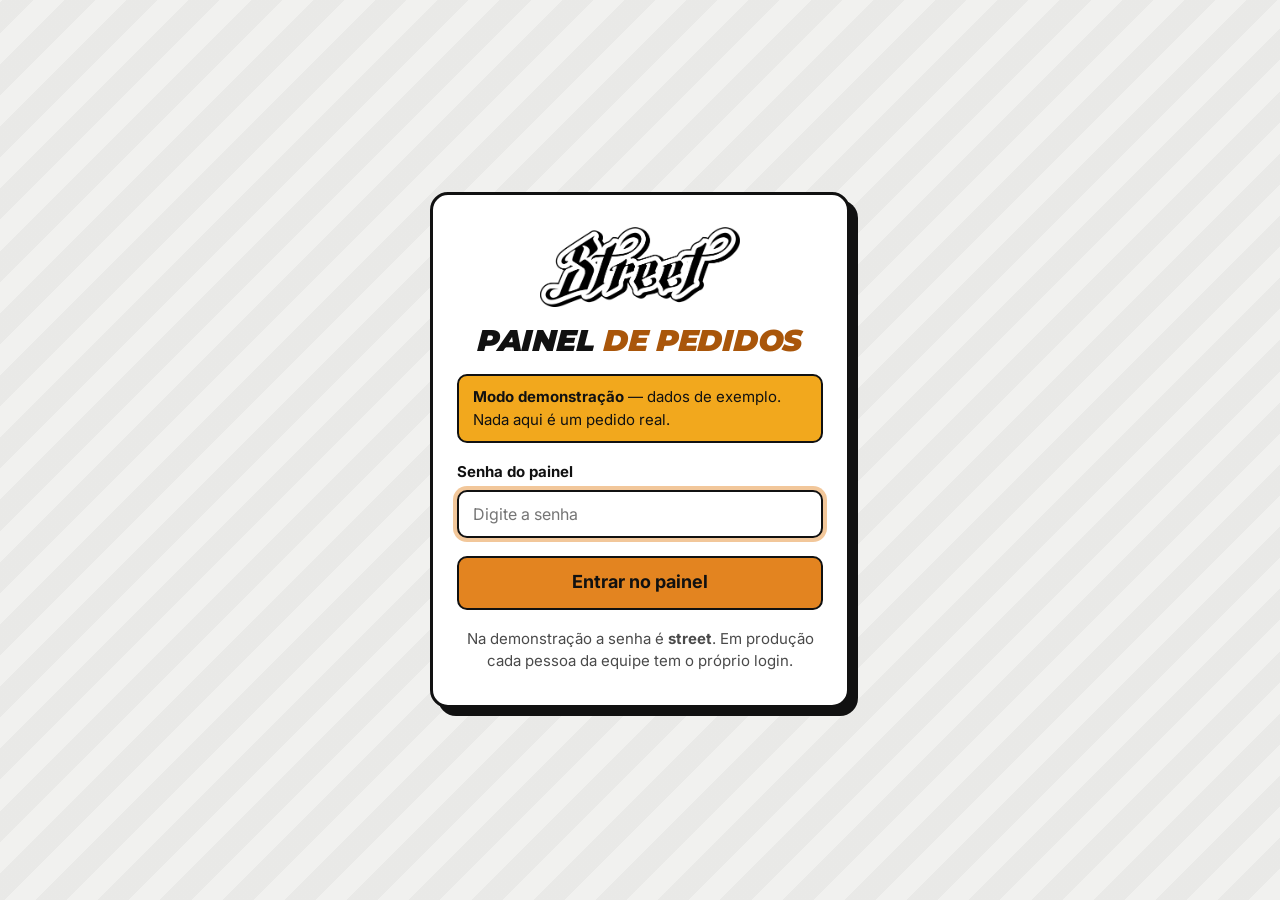
<file: admin.html>
<!doctype html>
<html lang="pt-BR">
<head>
<meta charset="utf-8">
<meta name="viewport" content="width=device-width, initial-scale=1, viewport-fit=cover">
<meta name="robots" content="noindex, nofollow">
<meta name="theme-color" content="#111111">
<title>Painel Street</title>
<link rel="icon" href="assets/img/logo-street.png">
<link rel="preconnect" href="https://fonts.googleapis.com">
<link rel="preconnect" href="https://fonts.gstatic.com" crossorigin>
<link rel="stylesheet" href="https://fonts.googleapis.com/css2?family=Inter:wght@400;500;600;700;800&family=Montserrat:ital,wght@1,800;1,900&display=swap">
<link rel="stylesheet" href="assets/css/admin.css?v=20261020081001">
</head>
<body>

<!-- ============ LOGIN ============ -->
<section id="login" class="login" hidden>
  <form id="form-login" class="login-card" autocomplete="off">
    <img src="assets/img/logo-street.png" alt="Street Distribuidora" class="login-logo" width="220" height="87">
    <h1 class="tit">Painel <span>de pedidos</span></h1>
    <p class="login-demo"><strong>Modo demonstração</strong> — dados de exemplo. Nada aqui é um pedido real.</p>
    <label class="campo">
      <span>Senha do painel</span>
      <input id="senha" type="password" inputmode="text" autocomplete="current-password" required placeholder="Digite a senha">
    </label>
    <p id="login-erro" class="login-erro" role="alert" hidden>Senha incorreta. Tente de novo.</p>
    <button type="submit" class="btn btn-pri btn-grande">Entrar no painel</button>
    <p class="login-dica">Na demonstração a senha é <strong>street</strong>. Em produção cada pessoa da equipe tem o próprio login.</p>
  </form>
</section>

<!-- ============ APP ============ -->
<div id="app" class="app" hidden>
  <aside id="sidebar" class="sidebar" aria-label="Menu do painel">
    <div class="side-topo">
      <a href="#/visao" class="side-logo" aria-label="Visão geral"><img src="assets/img/logo-street.png" alt="Street Distribuidora" width="150" height="60"></a>
      <span class="side-sub">Painel</span>
      <button class="btn-ico side-fechar" data-act="menu-fechar" aria-label="Fechar menu"><svg class="ico"><use href="#i-x"/></svg></button>
    </div>
    <nav class="side-nav">
      <a href="#/visao" data-nav="visao"><svg class="ico"><use href="#i-home"/></svg><span>Visão geral</span></a>
      <a href="#/pedidos" data-nav="pedidos"><svg class="ico"><use href="#i-pedidos"/></svg><span>Pedidos</span><b class="cont" id="cont-pix" title="Pedidos aguardando pagamento" hidden></b></a>
      <a href="#/separacao" data-nav="separacao"><svg class="ico"><use href="#i-sep"/></svg><span>Separação</span><b class="cont cont-azul" id="cont-sep" title="Pedidos para separar" hidden></b></a>
      <a href="#/lojistas" data-nav="lojistas"><svg class="ico"><use href="#i-loja"/></svg><span>Lojistas</span><b class="cont" id="cont-loj" title="Cadastros pendentes" hidden></b></a>
      <a href="#/produtos" data-nav="produtos"><svg class="ico"><use href="#i-tag"/></svg><span>Produtos</span></a>
      <a href="#/config" data-nav="config"><svg class="ico"><use href="#i-cfg"/></svg><span>Configurações</span></a>
    </nav>
    <div class="side-pe">
      <a href="index.html" target="_blank" rel="noopener" class="side-loja"><svg class="ico"><use href="#i-ext"/></svg><span>Ver loja</span></a>
      <button class="side-sair" data-act="sair"><svg class="ico"><use href="#i-sair"/></svg><span>Sair</span></button>
    </div>
  </aside>
  <div class="menu-fundo" data-act="menu-fechar" hidden></div>

  <div class="main">
    <header class="topo">
      <button class="btn-ico topo-menu" data-act="menu-abrir" aria-label="Abrir menu"><svg class="ico"><use href="#i-menu"/></svg></button>
      <img src="assets/img/logo-street.png" alt="" class="topo-logo" width="90" height="36">
      <h1 id="titulo" class="tit topo-tit">Visão geral</h1>
      <div class="topo-dir">
        <span id="selo-exemplo" class="selo-ex" hidden><span class="selo-pre">Dados de </span>exemplo</span>
        <span class="aovivo" title="O painel atualiza sozinho quando a loja recebe um pedido"><i aria-hidden="true"></i><span class="aovivo-txt">Ao vivo</span></span>
        <button id="btn-som" class="btn-ico" data-act="som" aria-pressed="true" aria-label="Som de novo pedido ligado" title="Som de novo pedido"><svg class="ico"><use href="#i-som"/></svg></button>
      </div>
    </header>
    <main id="view" class="view" tabindex="-1"></main>
  </div>

  <nav class="barra-inf" aria-label="Atalhos">
    <a href="#/visao" data-nav="visao"><svg class="ico"><use href="#i-home"/></svg><span>Início</span></a>
    <a href="#/pedidos" data-nav="pedidos"><svg class="ico"><use href="#i-pedidos"/></svg><span>Pedidos</span><b class="cont" id="cont-pix-m" title="Pedidos aguardando pagamento" hidden></b></a>
    <a href="#/separacao" data-nav="separacao"><svg class="ico"><use href="#i-sep"/></svg><span>Separar</span></a>
    <a href="#/lojistas" data-nav="lojistas"><svg class="ico"><use href="#i-loja"/></svg><span>Lojistas</span><b class="cont" id="cont-loj-m" hidden></b></a>
    <button data-act="menu-abrir"><svg class="ico"><use href="#i-menu"/></svg><span>Mais</span></button>
  </nav>
</div>

<!-- Painel lateral do pedido -->
<div id="gaveta-fundo" class="gaveta-fundo" data-act="gaveta-fechar" hidden></div>
<aside id="gaveta" class="gaveta" role="dialog" aria-modal="true" aria-labelledby="gaveta-tit" hidden></aside>

<!-- Confirmação -->
<div id="modal" class="modal" role="dialog" aria-modal="true" aria-labelledby="modal-tit" hidden>
  <div class="modal-card">
    <h2 id="modal-tit" class="tit"></h2>
    <div id="modal-txt"></div>
    <div class="modal-acoes">
      <button class="btn btn-sec" data-act="modal-nao">Voltar</button>
      <button class="btn btn-pri" data-act="modal-sim" id="modal-sim">Confirmar</button>
    </div>
  </div>
</div>

<div id="toasts" class="toasts" aria-live="polite"></div>
<div id="print-area" class="print-area"></div>

<!-- Ícones -->
<svg width="0" height="0" style="position:absolute" aria-hidden="true">
  <defs>
    <symbol id="i-home" viewBox="0 0 24 24"><path d="M3 11l9-8 9 8"/><path d="M5 10v10h14V10"/><path d="M10 20v-6h4v6"/></symbol>
    <symbol id="i-pedidos" viewBox="0 0 24 24"><path d="M6 2h12v20l-3-2-3 2-3-2-3 2z"/><path d="M9 7h6M9 11h6M9 15h4"/></symbol>
    <symbol id="i-sep" viewBox="0 0 24 24"><rect x="5" y="4" width="14" height="17" rx="2"/><path d="M9 4V2h6v2"/><path d="M9 12.5l2 2 4-4.5"/></symbol>
    <symbol id="i-loja" viewBox="0 0 24 24"><path d="M3 9l2-5h14l2 5"/><path d="M4 9v11h16V9"/><path d="M3 9h18"/><path d="M10 20v-6h4v6"/></symbol>
    <symbol id="i-tag" viewBox="0 0 24 24"><path d="M20.5 12.5l-8 8-9-9V3.5h8z"/><circle cx="7.5" cy="7.5" r="1.5"/></symbol>
    <symbol id="i-cfg" viewBox="0 0 24 24"><path d="M4 6h9M19 6h1M4 12h3M11 12h9M4 18h11M19 18h1"/><circle cx="16" cy="6" r="2.2"/><circle cx="9" cy="12" r="2.2"/><circle cx="17" cy="18" r="2.2"/></symbol>
    <symbol id="i-ext" viewBox="0 0 24 24"><path d="M14 3h7v7"/><path d="M21 3l-9 9"/><path d="M19 14v6H4V5h6"/></symbol>
    <symbol id="i-sair" viewBox="0 0 24 24"><path d="M9 21H4V3h5"/><path d="M16 17l5-5-5-5"/><path d="M21 12H9"/></symbol>
    <symbol id="i-menu" viewBox="0 0 24 24"><path d="M3 6h18M3 12h18M3 18h18"/></symbol>
    <symbol id="i-x" viewBox="0 0 24 24"><path d="M6 6l12 12M18 6L6 18"/></symbol>
    <symbol id="i-busca" viewBox="0 0 24 24"><circle cx="11" cy="11" r="7"/><path d="M20 20l-4-4"/></symbol>
    <symbol id="i-print" viewBox="0 0 24 24"><path d="M6 9V3h12v6"/><rect x="3" y="9" width="18" height="8" rx="1"/><path d="M6 14h12v7H6z"/></symbol>
    <symbol id="i-zap" viewBox="0 0 24 24"><path d="M20.5 12a8.5 8.5 0 0 1-12.6 7.4L3 21l1.6-4.7A8.5 8.5 0 1 1 20.5 12z"/><path d="M9 9.5c.3 2.4 2.6 4.8 5.5 5.3l1.2-1.4-1.9-1-.8.8c-1-.4-2-1.4-2.4-2.4l.8-.8-1-1.9z"/></symbol>
    <symbol id="i-ok" viewBox="0 0 24 24"><path d="M5 12.5l4.5 4.5L20 6.5"/></symbol>
    <symbol id="i-som" viewBox="0 0 24 24"><path d="M11 5L6 9H3v6h3l5 4z"/><path d="M15.5 8.5a5 5 0 0 1 0 7M18.5 5.5a9 9 0 0 1 0 13"/></symbol>
    <symbol id="i-mudo" viewBox="0 0 24 24"><path d="M11 5L6 9H3v6h3l5 4z"/><path d="M16 9.5l5 5M21 9.5l-5 5"/></symbol>
    <symbol id="i-caminhao" viewBox="0 0 24 24"><path d="M2 6h12v10H2z"/><path d="M14 9h4l4 4v3h-8"/><circle cx="6" cy="18" r="2"/><circle cx="18" cy="18" r="2"/></symbol>
    <symbol id="i-pix" viewBox="0 0 24 24"><path d="M12 2.5l4 4-4 4-4-4zM12 13.5l4 4-4 4-4-4zM2.5 12l4-4 4 4-4 4zM13.5 12l4-4 4 4-4 4z"/></symbol>
    <symbol id="i-sino" viewBox="0 0 24 24"><path d="M6 16V11a6 6 0 1 1 12 0v5l2 2H4z"/><path d="M10 21h4"/></symbol>
    <symbol id="i-desfazer" viewBox="0 0 24 24"><path d="M3 12a9 9 0 1 0 3-6.7L3 8"/><path d="M3 3v5h5"/></symbol>
    <symbol id="i-copiar" viewBox="0 0 24 24"><rect x="8" y="8" width="13" height="13" rx="2"/><path d="M16 8V3H3v13h5"/></symbol>
  </defs>
</svg>

<script src="assets/js/config.js?v=20261020081001"></script>
<script src="assets/js/store.js?v=20261020081001"></script>
<script src="assets/js/admin.js?v=20261020081001"></script>
</body>
</html>
</file>
<file: assets/css/admin.css>
/* Painel Street — tema claro, contraste alto, alvos de toque >= 44px. */
:root {
  --laranja: #E38420;
  --laranja-txt: #A9560A;   /* laranja para texto sobre branco (contraste 5:1) */
  --laranja-barra: #C76A12; /* barras do gráfico (contraste >= 3:1) */
  --laranja-claro: #FCEBD7;
  --mostarda: #F2A81D;
  --tinta: #111111;
  --tinta-2: #333333;
  --tinta-3: #4A4A4A;
  --papel: #F1F1EF;
  --branco: #FFFFFF;
  --borda: #C9C9C3;
  --borda-forte: #111111;
  --verde: #1A9E5C;
  --verde-esc: #137A47;
  --verde-claro: #DDF3E7;
  --azul: #2D6CDF;
  --roxo: #6B3FC9;
  --vermelho: #B8322A;
  --vermelho-claro: #FBE3E1;
  --raio: 12px;
  --sombra: 0 2px 0 rgba(17,17,17,.06), 0 8px 24px rgba(17,17,17,.06);
  --fonte: 'Inter', system-ui, -apple-system, 'Segoe UI', Roboto, Arial, sans-serif;
  --fonte-tit: 'Montserrat', 'Inter', system-ui, sans-serif;
  --side: 252px;
  color-scheme: light;
}

* { box-sizing: border-box; }
html { -webkit-text-size-adjust: 100%; }
body {
  margin: 0; background: var(--papel); color: var(--tinta);
  font: 400 16px/1.5 var(--fonte); -webkit-font-smoothing: antialiased;
  overflow-x: hidden;
}
img { max-width: 100%; display: block; }
button, input, select, textarea { font: inherit; color: inherit; }
a { color: inherit; }
[hidden] { display: none !important; }
:focus-visible { outline: 3px solid var(--laranja); outline-offset: 2px; }

.ico { width: 22px; height: 22px; flex: none; fill: none; stroke: currentColor; stroke-width: 2; stroke-linecap: round; stroke-linejoin: round; }

.tit {
  font-family: var(--fonte-tit); font-weight: 900; font-style: italic; text-transform: uppercase;
  letter-spacing: -.01em; line-height: 1.05; margin: 0; transform: skewX(-3deg);
}
.tit span { color: var(--laranja-txt); }
.sr { position: absolute !important; width: 1px; height: 1px; overflow: hidden; clip: rect(0 0 0 0); white-space: nowrap; }

/* ---------- botões ---------- */
.btn {
  display: inline-flex; align-items: center; justify-content: center; gap: 8px;
  min-height: 46px; padding: 10px 18px; border-radius: 10px; border: 2px solid var(--tinta);
  font-weight: 700; font-size: 16px; cursor: pointer; text-decoration: none; line-height: 1.15;
  transition: transform .12s ease, box-shadow .12s ease, background-color .12s ease;
  background: var(--branco); color: var(--tinta);
}
.btn:hover { transform: translateY(-1px); box-shadow: 0 3px 0 var(--tinta); }
.btn:active { transform: translateY(1px); box-shadow: none; }
.btn .ico { width: 20px; height: 20px; }
.btn-pri { background: var(--laranja); color: var(--tinta); }
.btn-preto { background: var(--tinta); color: var(--branco); }
.btn-preto:hover { box-shadow: 0 3px 0 var(--laranja); }
.btn-verde { background: var(--verde-esc); color: var(--branco); border-color: var(--verde-esc); }
.btn-verde:hover { box-shadow: 0 3px 0 var(--tinta); }
.btn-sec { background: var(--branco); }
.btn-perigo { background: var(--branco); color: var(--vermelho); border-color: var(--vermelho); }
.btn-perigo:hover { box-shadow: 0 3px 0 var(--vermelho); }
.btn-perigo-cheio { background: var(--vermelho); color: var(--branco); border-color: var(--vermelho); }
.btn-zap { background: #128C4A; color: #fff; border-color: #128C4A; }
.btn-peq { min-height: 44px; padding: 8px 14px; font-size: 15px; }
.btn-grande { min-height: 54px; font-size: 18px; width: 100%; }
.btn-bloco { width: 100%; }
.btn-ico {
  display: inline-grid; place-items: center; width: 46px; height: 46px; border-radius: 10px;
  border: 2px solid transparent; background: transparent; cursor: pointer; color: var(--tinta);
}
.btn-ico:hover { background: var(--papel); border-color: var(--tinta); }
.btn[disabled] { opacity: .45; cursor: not-allowed; transform: none; box-shadow: none; }

/* ---------- login ---------- */
.login {
  min-height: 100vh; min-height: 100dvh; display: grid; place-items: center; padding: 24px 16px;
  background:
    repeating-linear-gradient(-45deg, transparent 0 22px, rgba(17,17,17,.035) 22px 44px),
    var(--papel);
}
.login-card {
  width: 100%; max-width: 420px; background: var(--branco); border: 3px solid var(--tinta);
  border-radius: 18px; padding: 32px 24px; box-shadow: 8px 8px 0 var(--tinta); display: grid; gap: 18px;
}
.login-logo { width: 200px; height: auto; margin: 0 auto; }
.login-card .tit { font-size: 30px; text-align: center; }
.login-demo { margin: 0; background: var(--mostarda); border: 2px solid var(--tinta); border-radius: 10px; padding: 10px 14px; font-size: 15px; }
.login-erro { margin: 0; color: var(--vermelho); font-weight: 700; }
.login-dica { margin: 0; font-size: 15px; color: var(--tinta-3); text-align: center; }

.campo { display: grid; gap: 6px; }
.campo > span { font-weight: 700; font-size: 15px; }
.campo small { color: var(--tinta-3); font-size: 15px; }
.inp, .campo input, .campo select, .campo textarea {
  width: 100%; min-height: 48px; border: 2px solid var(--tinta); border-radius: 10px; background: var(--branco);
  padding: 10px 14px; font-size: 16px;
}
.campo textarea { min-height: 84px; resize: vertical; }
.inp:focus, .campo input:focus, .campo select:focus, .campo textarea:focus { outline: none; box-shadow: 0 0 0 4px rgba(227,132,32,.45); }

/* ---------- estrutura ---------- */
.app { min-height: 100vh; }
.sidebar {
  position: fixed; inset: 0 auto 0 0; width: var(--side); background: var(--branco); border-right: 2px solid var(--tinta);
  display: flex; flex-direction: column; z-index: 40; overflow-y: auto;
}
.side-topo { padding: 20px 18px 14px; display: flex; align-items: center; gap: 10px; border-bottom: 2px solid var(--papel); }
.side-logo img { width: 128px; height: auto; }
.side-sub {
  font-family: var(--fonte-tit); font-weight: 900; font-style: italic; text-transform: uppercase; font-size: 13px;
  background: var(--tinta); color: var(--laranja); padding: 3px 8px; border-radius: 6px; transform: rotate(-4deg);
}
.side-fechar { margin-left: auto; display: none; }
.side-nav { display: grid; gap: 4px; padding: 14px 12px; }
.side-nav a, .side-loja, .side-sair {
  display: flex; align-items: center; gap: 12px; min-height: 50px; padding: 10px 14px; border-radius: 10px;
  text-decoration: none; font-weight: 600; font-size: 16px; color: var(--tinta); border: 2px solid transparent;
  background: none; cursor: pointer; width: 100%; text-align: left;
}
.side-nav a:hover, .side-loja:hover, .side-sair:hover { background: var(--papel); border-color: var(--tinta); }
.side-nav a.ativo { background: var(--tinta); color: var(--branco); border-color: var(--tinta); }
.side-nav a.ativo .ico { color: var(--laranja); }
.cont {
  margin-left: auto; min-width: 28px; height: 28px; padding: 0 8px; border-radius: 99px; display: inline-grid; place-items: center;
  background: var(--laranja); color: var(--tinta); font-size: 15px; font-weight: 800; border: 2px solid var(--tinta);
}
.cont-azul { background: var(--azul); color: #fff; }
.side-pe { margin-top: auto; padding: 12px; border-top: 2px solid var(--papel); display: grid; gap: 4px; }
.side-loja { background: var(--mostarda); border-color: var(--tinta); font-weight: 700; }
.side-loja:hover { background: var(--laranja); }

.main { margin-left: var(--side); min-width: 0; }
.topo {
  position: sticky; top: 0; z-index: 30; display: flex; align-items: center; gap: 12px;
  padding: 12px 28px; min-height: 70px; background: rgba(241,241,239,.94); backdrop-filter: blur(8px);
  border-bottom: 2px solid var(--tinta);
}
.topo-menu, .topo-logo { display: none; }
.topo-tit { font-size: 28px; }
.topo-dir { margin-left: auto; display: flex; align-items: center; gap: 10px; min-width: 0; }
.topo-dir > * { flex: none; }
.selo-ex {
  background: var(--mostarda); color: var(--tinta); border: 2px solid var(--tinta); border-radius: 8px; padding: 4px 10px;
  font-weight: 800; font-size: 14px; text-transform: uppercase; transform: rotate(-2deg); white-space: nowrap;
}
.aovivo { display: inline-flex; align-items: center; gap: 8px; font-weight: 700; font-size: 15px; white-space: nowrap; }
.aovivo i { width: 12px; height: 12px; border-radius: 50%; background: var(--verde); box-shadow: 0 0 0 0 rgba(26,158,92,.6); animation: pulso 2s infinite; }
@keyframes pulso { 0% { box-shadow: 0 0 0 0 rgba(26,158,92,.55); } 70% { box-shadow: 0 0 0 10px rgba(26,158,92,0); } 100% { box-shadow: 0 0 0 0 rgba(26,158,92,0); } }
#btn-som[aria-pressed="false"] { color: var(--vermelho); }

.view { padding: 24px 28px 48px; max-width: 1360px; outline: none; }
.barra-inf { display: none; }
.menu-fundo { position: fixed; inset: 0; background: rgba(17,17,17,.55); z-index: 39; }

/* ---------- blocos ---------- */
.card { background: var(--branco); border: 2px solid var(--tinta); border-radius: var(--raio); padding: 20px; min-width: 0; }
.card-tit { display: flex; align-items: center; gap: 10px; margin: 0 0 14px; flex-wrap: wrap; }
.card-tit h2 { font-family: var(--fonte-tit); font-weight: 900; font-style: italic; text-transform: uppercase; font-size: 19px; margin: 0; }
.card-tit .sub { color: var(--tinta-3); font-size: 15px; }
.card-tit .dir { margin-left: auto; }
.grade { display: grid; gap: 18px; }
.g2 { grid-template-columns: repeat(2, minmax(0, 1fr)); }
.g3 { grid-template-columns: repeat(3, minmax(0, 1fr)); }
.pilha { display: grid; gap: 18px; }
.pilha > *, .grade > * { min-width: 0; }
.vazio { padding: 28px 16px; text-align: center; color: var(--tinta-3); font-size: 16px; }
.vazio strong { display: block; color: var(--tinta); font-size: 18px; margin-bottom: 4px; }
.aviso {
  display: flex; gap: 12px; align-items: flex-start; padding: 14px 16px; border-radius: 10px; border: 2px solid var(--tinta);
  background: var(--laranja-claro); font-size: 15px;
}
.aviso .ico { color: var(--laranja-txt); margin-top: 1px; }
.aviso p { margin: 0; }
.mono { font-variant-numeric: tabular-nums; font-feature-settings: 'tnum'; }
.muted { color: var(--tinta-3); }
.forte { font-weight: 700; }

/* KPIs */
.kpis { display: grid; grid-template-columns: repeat(4, minmax(0, 1fr)); gap: 16px; }
.kpi { background: var(--branco); border: 2px solid var(--tinta); border-radius: var(--raio); padding: 16px 18px; min-width: 0; text-decoration: none; display: block; }
.kpi .rot { font-size: 15px; font-weight: 700; color: var(--tinta-2); display: block; }
.kpi .val { font-size: 30px; font-weight: 800; line-height: 1.15; display: block; margin: 6px 0 2px; letter-spacing: -.02em; overflow-wrap: anywhere; }
.kpi .det { font-size: 15px; color: var(--tinta-3); }
.kpi-pix { background: var(--laranja); box-shadow: 5px 5px 0 var(--tinta); transition: transform .12s; }
.kpi-pix:hover { transform: translate(-2px, -2px); box-shadow: 7px 7px 0 var(--tinta); }
.kpi-pix .rot, .kpi-pix .det { color: var(--tinta); }
.kpi-pix .det { font-weight: 700; }

/* gráfico */
.grafico { position: relative; }
.grafico svg { display: block; width: 100%; height: auto; overflow: visible; }
.grafico .eixo { font: 600 13px var(--fonte); fill: var(--tinta-3); }
.grafico .eixo-x { font: 600 13px var(--fonte); fill: var(--tinta-2); }
.grafico .grade-l { stroke: #DEDED9; stroke-width: 1; }
.grafico .base-l { stroke: var(--tinta); stroke-width: 1.5; }
.grafico .barra { fill: var(--laranja-barra); transition: fill .12s; }
.grafico .barra.hoje { fill: var(--tinta); }
.grafico .alvo { fill: transparent; cursor: pointer; }
.grafico .col:hover .barra, .grafico .col:focus .barra { fill: var(--laranja); }
.grafico .col:hover .barra.hoje { fill: #444; }
.grafico .col:focus { outline: none; }
.dica {
  position: absolute; pointer-events: none; background: var(--tinta); color: #fff; border-radius: 8px; padding: 8px 12px;
  font-size: 15px; line-height: 1.35; white-space: nowrap; transform: translate(-50%, calc(-100% - 10px)); z-index: 5;
}
.dica b { color: var(--mostarda); }
.resumo-graf { display: flex; gap: 24px; flex-wrap: wrap; margin-top: 10px; font-size: 15px; }
.resumo-graf b { font-size: 17px; }

/* rankings */
.rank { list-style: none; margin: 0; padding: 0; display: grid; gap: 4px; }
.rank li { display: grid; grid-template-columns: 30px 48px minmax(0, 1fr) auto; gap: 12px; align-items: center; padding: 8px 4px; border-bottom: 1px solid #E2E2DD; }
.rank li:last-child { border-bottom: 0; }
.rank .pos { font-family: var(--fonte-tit); font-weight: 900; font-style: italic; font-size: 18px; color: var(--laranja-txt); text-align: center; }
.rank img, .rank .ph { width: 48px; height: 48px; border-radius: 8px; object-fit: cover; border: 1.5px solid var(--borda); background: var(--papel); }
.rank .nm { font-weight: 600; font-size: 15px; line-height: 1.3; overflow: hidden; display: -webkit-box; -webkit-line-clamp: 2; -webkit-box-orient: vertical; }
.rank .nm small { display: block; font-weight: 500; color: var(--tinta-3); font-size: 14px; }
.rank .q { font-weight: 800; text-align: right; white-space: nowrap; }
.rank .q small { display: block; font-weight: 500; color: var(--tinta-3); font-size: 14px; }
.rank.sem-img li { grid-template-columns: 30px minmax(0, 1fr) auto; }

.barras-h { display: grid; gap: 12px; }
.barras-h .linha { display: grid; gap: 4px; }
.barras-h .top { display: flex; gap: 8px; justify-content: space-between; font-size: 15px; }
.barras-h .top b { font-weight: 700; }
.barras-h .trilho { height: 12px; background: var(--papel); border-radius: 99px; overflow: hidden; border: 1px solid #D6D6D0; }
.barras-h .enche { height: 100%; background: var(--laranja-barra); border-radius: 99px; }
.ufs { display: flex; flex-wrap: wrap; gap: 8px; margin-bottom: 16px; }
.uf { border: 2px solid var(--tinta); border-radius: 8px; padding: 6px 12px; font-weight: 800; font-size: 15px; background: var(--branco); }
.uf b { color: var(--laranja-txt); margin-left: 4px; }

/* status */
.st {
  display: inline-flex; align-items: center; gap: 6px; padding: 4px 10px; border-radius: 8px; font-weight: 800; font-size: 14px;
  white-space: nowrap; line-height: 1.3; color: #fff; border: 2px solid transparent;
}
.st-aguardando_pagamento { background: var(--laranja); color: var(--tinta); border-color: var(--tinta); }
.st-pago { background: var(--verde-esc); }
.st-separando { background: var(--azul); }
.st-enviado { background: var(--roxo); }
.st-entregue { background: var(--tinta); }
.st-cancelado { background: var(--vermelho); }
.st-pendente { background: var(--mostarda); color: var(--tinta); border-color: var(--tinta); }
.st-aprovado { background: var(--verde-esc); }
.st-recusado { background: var(--vermelho); }
.etq {
  display: inline-block; padding: 2px 8px; border-radius: 6px; font-size: 13px; font-weight: 800; text-transform: uppercase;
  border: 2px solid var(--tinta); background: var(--branco); white-space: nowrap; letter-spacing: .02em;
}
.etq-alt { background: var(--mostarda); }
.etq-esg { background: #E4E4E0; color: var(--tinta); }
.etq-oc { background: var(--tinta); color: #fff; }
.etq-dest { background: var(--laranja); }

/* abas */
.abas { display: flex; gap: 8px; overflow-x: auto; padding-bottom: 4px; margin-bottom: 16px; scrollbar-width: thin; }
.aba {
  flex: none; display: inline-flex; align-items: center; gap: 8px; min-height: 46px; padding: 8px 16px; border-radius: 10px;
  border: 2px solid var(--tinta); background: var(--branco); font-weight: 700; font-size: 15px; cursor: pointer; white-space: nowrap;
}
.aba .n { background: var(--papel); border-radius: 99px; padding: 0 8px; min-width: 26px; text-align: center; font-weight: 800; }
.aba:hover { background: var(--papel); }
.aba.ativo { background: var(--tinta); color: #fff; }
.aba.ativo .n { background: var(--laranja); color: var(--tinta); }

.filtros { display: grid; grid-template-columns: minmax(0, 2fr) repeat(3, minmax(0, 1fr)); gap: 10px; margin-bottom: 14px; }
.busca { position: relative; }
.busca .ico { position: absolute; left: 14px; top: 50%; transform: translateY(-50%); color: var(--tinta-2); pointer-events: none; }
.busca .inp { padding-left: 46px; }
select.inp { appearance: none; background: var(--branco) url("data:image/svg+xml,%3Csvg xmlns='http://www.w3.org/2000/svg' viewBox='0 0 24 24' fill='none' stroke='%23111' stroke-width='2.5' stroke-linecap='round'%3E%3Cpath d='M6 9l6 6 6-6'/%3E%3C/svg%3E") no-repeat right 12px center / 18px; padding-right: 40px; }
.barra-acoes { display: flex; gap: 10px; flex-wrap: wrap; align-items: center; margin-bottom: 14px; }
.barra-acoes .dir { margin-left: auto; }
.contagem { font-size: 15px; color: var(--tinta-2); font-weight: 600; }

/* tabela */
.tabela-wrap { background: var(--branco); border: 2px solid var(--tinta); border-radius: var(--raio); overflow-x: auto; }
.tabela { width: 100%; border-collapse: collapse; font-size: 15px; }
.tabela th {
  text-align: left; padding: 12px 14px; background: var(--tinta); color: #fff; font-weight: 700; font-size: 14px;
  text-transform: uppercase; letter-spacing: .03em; white-space: nowrap;
}
.tabela td { padding: 12px 14px; border-top: 1px solid #E0E0DB; vertical-align: middle; }
.tabela tbody tr.clicavel { cursor: pointer; }
.tabela tbody tr.clicavel:hover td { background: #FFF6EB; }
.tabela tbody tr.clicavel:focus-visible { outline: 3px solid var(--laranja); outline-offset: -3px; }
.tabela .num { text-align: right; white-space: nowrap; }
.tabela .id { font-weight: 800; white-space: nowrap; }
.tabela .sub { display: block; color: var(--tinta-3); font-size: 14px; }
.tabela tr.novo td { animation: novo 2.4s ease 3; background: #FFF1DE; }
.tabela tr.novo td:first-child { box-shadow: inset 6px 0 0 var(--laranja); }
@keyframes novo { 0%, 100% { background: #FFF1DE; } 50% { background: var(--mostarda); } }
.tabela .thumb { width: 52px; height: 52px; border-radius: 8px; object-fit: cover; border: 1.5px solid var(--borda); background: var(--papel); }
.tabela .nome-prod { font-weight: 700; line-height: 1.3; }
.tabela .etqs { display: flex; gap: 6px; flex-wrap: wrap; margin-top: 4px; }
.tabela .nowrap, .nowrap { white-space: nowrap; }
.prod-mini { display: flex; gap: 10px; align-items: center; text-align: left; min-width: 0; }
.tabela .so-cel { display: none; }
.tabela .cel-prod { display: flex; gap: 12px; align-items: flex-start; min-width: 300px; }
.tabela .cel-prod > div { min-width: 0; }

.paginacao { display: flex; gap: 10px; align-items: center; justify-content: center; margin-top: 16px; flex-wrap: wrap; }
.paginacao .pg { font-weight: 700; font-size: 15px; }

/* interruptor */
.chave { display: inline-flex; align-items: center; gap: 10px; cursor: pointer; min-height: 44px; font-weight: 600; font-size: 15px; user-select: none; }
.chave input { position: absolute; opacity: 0; width: 1px; height: 1px; }
.chave .tr {
  width: 52px; height: 30px; border-radius: 99px; background: #fff; border: 2px solid var(--tinta); position: relative; flex: none;
  transition: background .15s;
}
.chave .tr::after {
  content: ''; position: absolute; top: 3px; left: 3px; width: 20px; height: 20px; border-radius: 50%; background: var(--tinta);
  transition: transform .15s;
}
.chave input:checked + .tr { background: var(--verde-esc); border-color: var(--verde-esc); }
.chave input:checked + .tr::after { transform: translateX(22px); background: #fff; }
.chave.laranja input:checked + .tr { background: var(--laranja); border-color: var(--tinta); }
.chave.laranja input:checked + .tr::after { background: var(--tinta); }
.chave.preto input:checked + .tr { background: var(--tinta); border-color: var(--tinta); }
.chave input:focus-visible + .tr { outline: 3px solid var(--laranja); outline-offset: 2px; }

.preco-edit { display: grid; gap: 4px; min-width: 150px; }
.preco-edit .inp { min-height: 44px; padding: 6px 10px; width: 130px; font-weight: 700; }
.preco-edit .pix { font-size: 14px; color: var(--verde-esc); font-weight: 700; }
.preco-edit .rs { display: flex; align-items: center; gap: 6px; font-weight: 700; }

/* lojistas */
.pendentes { display: grid; grid-template-columns: repeat(auto-fill, minmax(min(100%, 340px), 1fr)); gap: 14px; }
.pend { background: var(--branco); border: 2px solid var(--tinta); border-radius: var(--raio); padding: 16px; box-shadow: 5px 5px 0 var(--mostarda); display: grid; gap: 10px; min-width: 0; }
.pend h3 { margin: 0; font-size: 18px; }
.pend dl { margin: 0; display: grid; grid-template-columns: auto minmax(0, 1fr); gap: 4px 12px; font-size: 15px; }
.pend dt { color: var(--tinta-3); font-weight: 600; }
.pend dd { margin: 0; font-weight: 600; overflow-wrap: anywhere; }
.pend .acoes { display: flex; gap: 8px; flex-wrap: wrap; }
.pend .acoes .btn { flex: 1 1 auto; }

/* separação */
.sep-lista { display: grid; gap: 12px; }
.sep-item {
  background: var(--branco); border: 2px solid var(--tinta); border-radius: var(--raio); padding: 14px 16px;
  display: grid; grid-template-columns: minmax(0, 1fr) auto; gap: 12px; align-items: center;
}
.sep-item h3 { margin: 0 0 4px; font-size: 18px; display: flex; gap: 10px; align-items: center; flex-wrap: wrap; }
.sep-item p { margin: 0; font-size: 15px; color: var(--tinta-2); }
.sep-item .acoes { display: flex; gap: 8px; flex-wrap: wrap; justify-content: flex-end; }

/* configurações */
.form-cfg { display: grid; grid-template-columns: repeat(2, minmax(0, 1fr)); gap: 16px 20px; }
.form-cfg .cheio { grid-column: 1 / -1; }
.vira b { color: var(--tinta); }
.vira-chave { margin: -6px 0 0; font-size: 15px; color: var(--tinta-3); overflow-wrap: anywhere; }
.vira-chave b { color: var(--tinta); font-size: 16px; }
.vira .ruim, .vira-chave .ruim { color: var(--vermelho); font-weight: 700; }
.prefixo { position: relative; }
.prefixo b { position: absolute; left: 14px; top: 50%; transform: translateY(-50%); font-weight: 700; pointer-events: none; }
.prefixo input { padding-left: 46px !important; }
.sufixo { position: relative; }
.sufixo b { position: absolute; right: 14px; top: 50%; transform: translateY(-50%); font-weight: 700; pointer-events: none; }

/* ---------- gaveta do pedido ---------- */
.gaveta-fundo { position: fixed; inset: 0; background: rgba(17,17,17,.55); z-index: 60; animation: aparece .2s ease; }
.gaveta {
  position: fixed; top: 0; right: 0; bottom: 0; width: min(620px, 100%); background: var(--papel); z-index: 61;
  border-left: 3px solid var(--tinta); display: flex; flex-direction: column; animation: entra .25s ease;
}
@keyframes entra { from { transform: translateX(40px); opacity: 0; } to { transform: none; opacity: 1; } }
@keyframes aparece { from { opacity: 0; } to { opacity: 1; } }
.gav-topo { background: var(--tinta); color: #fff; padding: 16px 18px; display: flex; gap: 12px; align-items: flex-start; }
.gav-topo .tit { font-size: 26px; color: #fff; }
.gav-topo .quando { color: #E6E6E6; font-size: 15px; margin-top: 6px; display: flex; gap: 10px; align-items: center; flex-wrap: wrap; }
.gav-topo .btn-ico { color: #fff; margin-left: auto; flex: none; }
.gav-topo .btn-ico:hover { background: #333; border-color: #fff; }
.gav-corpo { flex: 1; overflow-y: auto; padding: 16px 18px 28px; display: grid; gap: 14px; align-content: start; }
.gav-acoes { background: var(--branco); border: 2px solid var(--tinta); border-radius: var(--raio); padding: 14px; display: grid; gap: 10px; box-shadow: 5px 5px 0 var(--laranja); }
.gav-acoes .prox { font-weight: 700; font-size: 15px; margin: 0; }
.gav-acoes .linha { display: flex; gap: 8px; flex-wrap: wrap; }
.gav-acoes .linha .btn { flex: 1 1 auto; }
.bloco { background: var(--branco); border: 2px solid var(--tinta); border-radius: var(--raio); padding: 14px 16px; min-width: 0; }
.bloco h3 { margin: 0 0 10px; font-family: var(--fonte-tit); font-style: italic; font-weight: 900; text-transform: uppercase; font-size: 16px; }
.dados { margin: 0; display: grid; grid-template-columns: auto minmax(0, 1fr); gap: 6px 14px; font-size: 15px; }
.dados dt { color: var(--tinta-3); font-weight: 600; }
.dados dd { margin: 0; font-weight: 600; overflow-wrap: anywhere; }
.itens { list-style: none; margin: 0; padding: 0; }
.itens li { display: grid; grid-template-columns: 56px minmax(0, 1fr) auto; gap: 12px; padding: 10px 0; border-bottom: 1px solid #E2E2DD; align-items: center; }
.itens li:last-child { border-bottom: 0; }
.itens img, .itens .ph { width: 56px; height: 56px; border-radius: 8px; object-fit: cover; border: 1.5px solid var(--borda); background: var(--papel); }
.itens .nm { font-weight: 700; font-size: 15px; line-height: 1.3; }
.itens .meta { font-size: 14px; color: var(--tinta-3); }
.itens .vl { text-align: right; font-size: 15px; white-space: nowrap; }
.itens .vl b { display: block; font-size: 16px; }
.totais { display: grid; gap: 6px; margin-top: 10px; padding-top: 10px; border-top: 2px solid var(--tinta); font-size: 15px; }
.totais div { display: flex; justify-content: space-between; gap: 10px; }
.totais .total { font-size: 20px; font-weight: 800; }
.linha-tempo { list-style: none; margin: 0; padding: 0; display: grid; gap: 0; }
.linha-tempo li { display: grid; grid-template-columns: 26px minmax(0, 1fr); gap: 12px; position: relative; padding-bottom: 14px; }
.linha-tempo li::before { content: ''; position: absolute; left: 12px; top: 24px; bottom: 0; width: 2px; background: #CFCFC9; }
.linha-tempo li:last-child::before { display: none; }
.linha-tempo .pt { width: 26px; height: 26px; border-radius: 50%; border: 2px solid var(--tinta); background: var(--branco); display: grid; place-items: center; }
.linha-tempo .feito .pt { background: var(--tinta); color: var(--laranja); }
.linha-tempo .feito .pt .ico { width: 16px; height: 16px; stroke-width: 3; }
.linha-tempo .feito::before { background: var(--tinta); }
.linha-tempo .nm { font-weight: 700; font-size: 15px; }
.linha-tempo .em { font-size: 14px; color: var(--tinta-3); }
.linha-tempo .pend .nm { color: var(--tinta-3); font-weight: 600; }
.linha-tempo .cancel .pt { background: var(--vermelho); border-color: var(--vermelho); color: #fff; }
.copia { display: flex; gap: 8px; align-items: stretch; margin-top: 8px; }
.copia code { flex: 1; min-width: 0; font-size: 13px; background: var(--papel); border: 1.5px solid var(--borda); border-radius: 8px; padding: 8px 10px; overflow-wrap: anywhere; max-height: 72px; overflow: auto; }

/* modal */
.modal { position: fixed; inset: 0; z-index: 80; background: rgba(17,17,17,.6); display: grid; place-items: center; padding: 16px; animation: aparece .15s ease; }
.modal-card { background: var(--branco); border: 3px solid var(--tinta); border-radius: 16px; padding: 22px; width: min(460px, 100%); box-shadow: 8px 8px 0 var(--tinta); display: grid; gap: 14px; }
.modal-card .tit { font-size: 24px; }
.modal-card p { margin: 0; }
.modal-acoes { display: flex; gap: 10px; justify-content: flex-end; flex-wrap: wrap; }
.modal-acoes .btn { flex: 1 1 140px; }

/* toasts */
.toasts { position: fixed; top: 16px; right: 16px; z-index: 90; display: grid; gap: 12px; width: min(420px, calc(100% - 32px)); pointer-events: none; }
.toast {
  pointer-events: auto; background: var(--tinta); color: #fff; border-radius: 12px; padding: 14px 16px; font-weight: 600; font-size: 15px;
  box-shadow: 0 12px 30px rgba(0,0,0,.25); animation: toastIn .3s cubic-bezier(.2, 1.4, .4, 1); display: flex; gap: 10px; align-items: center;
}
.toast .ico { color: var(--laranja); }
.toast.sai { animation: toastOut .25s ease forwards; }
@keyframes toastIn { from { transform: translateY(-16px) scale(.96); opacity: 0; } to { transform: none; opacity: 1; } }
@keyframes toastOut { to { transform: translateX(30px); opacity: 0; } }
.toast-novo {
  display: grid; gap: 10px; background: var(--laranja); color: var(--tinta); border: 3px solid var(--tinta); box-shadow: 8px 8px 0 var(--tinta);
  padding: 16px 18px; animation: toastIn .35s cubic-bezier(.2, 1.5, .4, 1), sacode .5s ease .35s 2;
}
.toast-novo .cab { display: flex; align-items: center; gap: 10px; }
.toast-novo .cab .ico { color: var(--tinta); width: 28px; height: 28px; animation: sino 1s ease 2; }
.toast-novo .tit { font-size: 24px; }
.toast-novo .corpo { font-size: 18px; font-weight: 700; line-height: 1.35; }
.toast-novo .corpo span { display: block; font-size: 16px; font-weight: 600; }
.toast-novo .linha { display: flex; gap: 8px; }
.toast-novo .linha .btn { flex: 1; }
.toast-novo .fechar { margin-left: auto; }
@keyframes sacode { 0%, 100% { transform: none; } 25% { transform: rotate(-1.5deg); } 75% { transform: rotate(1.5deg); } }
@keyframes sino { 0%, 100% { transform: none; } 20% { transform: rotate(18deg); } 40% { transform: rotate(-16deg); } 60% { transform: rotate(10deg); } 80% { transform: rotate(-6deg); } }

.print-area { display: none; }

/* ---------- responsivo ---------- */
@media (max-width: 1180px) {
  .kpis { grid-template-columns: repeat(2, minmax(0, 1fr)); }
  .g3 { grid-template-columns: repeat(2, minmax(0, 1fr)); }
  .g3 > :last-child { grid-column: 1 / -1; }
}
@media (max-width: 1023px) {
  /* fechada: fora da tela E fora do Tab (visibility só muda depois da animação de saída) */
  .sidebar { transform: translateX(-102%); visibility: hidden; transition: transform .22s ease, visibility 0s linear .22s; z-index: 70; box-shadow: 12px 0 40px rgba(0,0,0,.2); width: min(300px, 86vw); }
  .sidebar.aberto { transform: none; visibility: visible; transition: transform .22s ease, visibility 0s linear 0s; }
  .menu-fundo { z-index: 69; }
  .side-fechar { display: inline-grid; }
  .main { margin-left: 0; }
  .topo { padding: 10px 16px; min-height: 64px; gap: 8px; }
  .topo-menu { display: inline-grid; margin-left: -8px; }
  .topo-tit { font-size: 22px; min-width: 0; overflow: hidden; text-overflow: ellipsis; white-space: nowrap; }
  .view { padding: 18px 16px calc(96px + env(safe-area-inset-bottom)); }
  .barra-inf {
    display: grid; grid-template-columns: repeat(5, minmax(0, 1fr)); position: fixed; left: 0; right: 0; bottom: 0; z-index: 35;
    background: var(--branco); border-top: 2px solid var(--tinta); padding: 4px 4px calc(4px + env(safe-area-inset-bottom));
  }
  .barra-inf a, .barra-inf button {
    position: relative; display: grid; justify-items: center; gap: 2px; min-height: 60px; padding: 6px 2px; border-radius: 10px;
    text-decoration: none; font-weight: 700; font-size: 13px; background: none; border: 0; cursor: pointer; color: var(--tinta);
  }
  .barra-inf a.ativo { background: var(--tinta); color: #fff; }
  .barra-inf a.ativo .ico { color: var(--laranja); }
  .barra-inf .cont { position: absolute; top: 2px; right: calc(50% - 30px); min-width: 22px; height: 22px; font-size: 13px; padding: 0 5px; border-width: 1.5px; }
  .filtros { grid-template-columns: repeat(2, minmax(0, 1fr)); }
  .filtros .busca { grid-column: 1 / -1; }
}
@media (max-width: 860px) {
  .g2, .g3 { grid-template-columns: minmax(0, 1fr); }
  .form-cfg { grid-template-columns: minmax(0, 1fr); }
  /* tabelas viram cartões */
  .tabela-wrap { background: none; border: 0; border-radius: 0; overflow: visible; }
  .tabela, .tabela tbody, .tabela tr, .tabela td { display: block; width: 100%; }
  .tabela thead { display: none; }
  .tabela tr { background: var(--branco); border: 2px solid var(--tinta); border-radius: var(--raio); padding: 10px 14px; margin-bottom: 12px; }
  .tabela td { border: 0; padding: 5px 0; display: flex; justify-content: space-between; gap: 12px; align-items: center; text-align: right; }
  .tabela td::before { content: attr(data-l); font-weight: 700; color: var(--tinta-3); font-size: 14px; text-align: left; flex: none; }
  .tabela td[data-l=""]::before, .tabela td:not([data-l])::before { display: none; }
  .tabela td.bloco-cel { display: block; text-align: left; }
  .tabela td.bloco-cel::before { display: block; margin-bottom: 2px; }
  .tabela td.cab-cel .so-cel { display: inline-flex; margin-left: auto; }
  .tabela td.so-desk { display: none; }
  .tabela td.cel-prod { display: flex; text-align: left; min-width: 0; border-bottom: 1px solid #E2E2DD; padding-bottom: 10px; margin-bottom: 4px; }
  .tabela td.cel-prod::before { display: none; }
  .tabela td.cab-cel { display: flex; justify-content: flex-start; text-align: left; border-bottom: 1px solid #E2E2DD; padding-bottom: 10px; margin-bottom: 4px; }
  .tabela td.cab-cel::before { display: none; }
  .tabela .num { text-align: right; }
  .tabela tr.novo { box-shadow: 0 0 0 4px var(--laranja); }
  .tabela tr.novo td { background: none; animation: none; box-shadow: none !important; }
  .tabela tr.clicavel:hover td { background: none; }
  .sep-item { grid-template-columns: minmax(0, 1fr); }
  .sep-item .acoes { justify-content: stretch; }
  .sep-item .acoes .btn { flex: 1 1 auto; }
}
@media (max-width: 560px) {
  .kpis { grid-template-columns: minmax(0, 1fr) minmax(0, 1fr); gap: 10px; }
  .kpi { padding: 12px; }
  .kpi .val { font-size: 22px; }
  .kpi .rot, .kpi .det { font-size: 14px; }
  .topo-logo { display: block; width: 64px; height: auto; }
  .topo-tit { display: none; }
  .aovivo { font-size: 14px; }
  .selo-ex { font-size: 12px; padding: 3px 7px; }
  .card { padding: 16px 14px; }
  .filtros { grid-template-columns: minmax(0, 1fr); }
  .gav-topo .tit { font-size: 22px; }
  .gav-corpo { padding: 12px 12px 28px; }
  .toast-novo .tit { font-size: 20px; }
  .toasts { top: 10px; right: 10px; width: calc(100% - 20px); }
  .preco-edit .inp { width: 120px; }
}
/* Celular: selo vira só "EXEMPLO" e o "Ao vivo" vira só a bolinha (texto fica para leitor de tela) */
@media (max-width: 560px) {
  .topo-dir { gap: 8px; }
  .selo-pre { display: none; }
  .aovivo { gap: 0; padding: 0 4px; }
  .aovivo-txt { position: absolute !important; width: 1px; height: 1px; overflow: hidden; clip: rect(0 0 0 0); white-space: nowrap; }
}

@media (prefers-reduced-motion: reduce) {
  *, *::before, *::after { animation-duration: .01ms !important; animation-iteration-count: 1 !important; transition-duration: .01ms !important; scroll-behavior: auto !important; }
}

/* ---------- impressão: só a lista de separação ---------- */
@media print {
  @page { size: A4; margin: 12mm; }
  body { background: #fff; font-size: 12pt; }
  body.imprimindo > *:not(.print-area) { display: none !important; }
  body.imprimindo .print-area { display: block; }
  .folha { page-break-after: always; break-after: page; color: #000; }
  .folha:last-child { page-break-after: auto; break-after: auto; }
  .folha-cab { display: flex; align-items: center; justify-content: space-between; border-bottom: 3px solid #000; padding-bottom: 8px; margin-bottom: 10px; }
  .folha-cab img { width: 110px; height: auto; }
  .folha-cab h1 { font-family: var(--fonte-tit); font-style: italic; font-weight: 900; text-transform: uppercase; font-size: 20pt; margin: 0; }
  .folha-cab .id { font-size: 18pt; font-weight: 800; text-align: right; }
  .folha-cab .id small { display: block; font-size: 10pt; font-weight: 500; }
  .folha-dados { display: grid; grid-template-columns: 1fr 1fr; gap: 6px 16px; font-size: 11pt; margin-bottom: 10px; border: 1.5px solid #000; padding: 8px 10px; }
  .folha-dados b { display: block; font-size: 9pt; text-transform: uppercase; letter-spacing: .04em; }
  .folha table { width: 100%; border-collapse: collapse; font-size: 11pt; }
  .folha th { text-align: left; border-bottom: 2px solid #000; padding: 6px 4px; font-size: 9.5pt; text-transform: uppercase; }
  .folha td { border-bottom: 1px solid #999; padding: 7px 4px; vertical-align: middle; }
  .folha tr { page-break-inside: avoid; break-inside: avoid; }
  .folha .cx { width: 18px; height: 18px; border: 2px solid #000; display: inline-block; }
  .folha .q { font-size: 14pt; font-weight: 800; text-align: center; }
  .folha .sku { font-family: ui-monospace, Consolas, monospace; font-weight: 700; white-space: nowrap; }
  .folha-pe { display: grid; grid-template-columns: 1fr 1fr 1fr; gap: 16px; margin-top: 22px; font-size: 10pt; }
  .folha-pe div { border-top: 1.5px solid #000; padding-top: 4px; }
  .folha-obs { margin-top: 10px; border: 1.5px dashed #000; padding: 6px 10px; font-size: 10.5pt; }
  .folha-tot { margin-top: 8px; font-weight: 800; text-align: right; }
}
</file>
